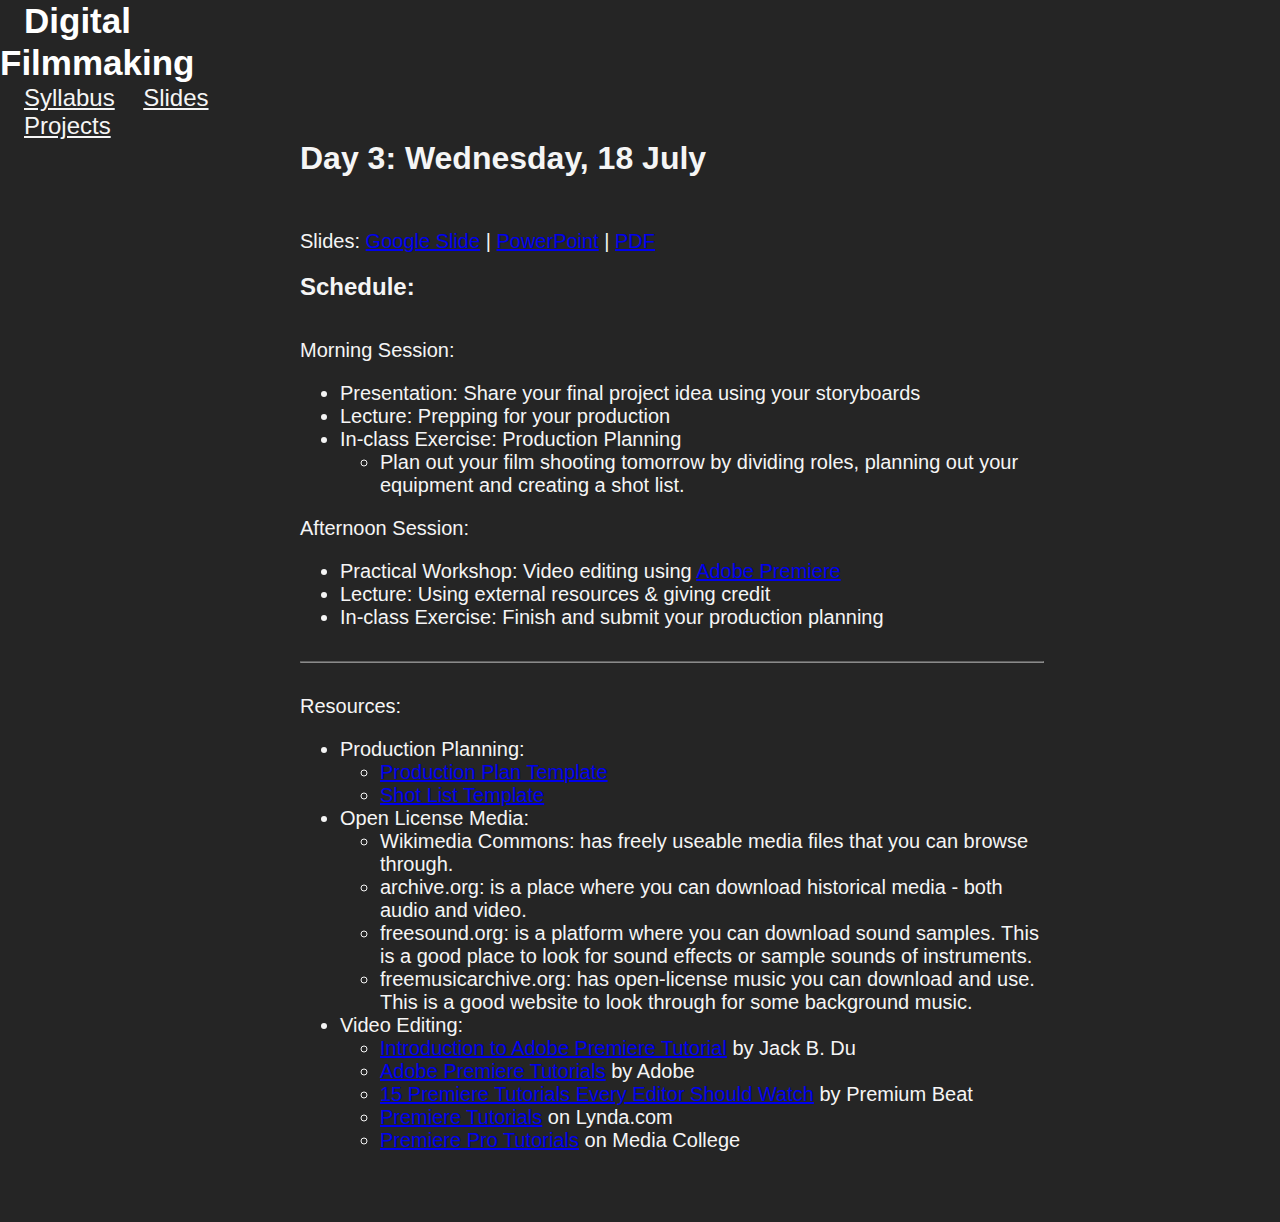
<file: index.html>
<!DOCTYPE html>
<html lang="en">
<head>
    <meta charset="UTF-8">
    <title>Digital Filmmaking</title>
    <link rel="stylesheet" href="https://fonts.googleapis.com/icon?family=Material+Icons">
    <link rel="stylesheet" href="https://code.getmdl.io/1.3.0/material.indigo-pink.min.css">
    <script defer src="https://code.getmdl.io/1.3.0/material.min.js"></script>
    <link href="style.css" rel="stylesheet">
</head>
<body>
<div class="mdl-layout mdl-js-layout mdl-layout--fixed-drawer
            mdl-layout--fixed-header">
    <header class="mdl-layout__header">
        <div class="mdl-layout__header-row">
            <div class="mdl-layout-spacer"></div>
        </div>
    </header>
    <div class="mdl-layout__drawer">
        <span class="mdl-layout-title"><a id="main-link" href="index.html">Digital<br>Filmmaking</a></span>
        <nav class="mdl-navigation">
            <a class="mdl-navigation__link" href="syllabus.html"><span class="nav-link">Syllabus</span></a>
            <a class="mdl-navigation__link" href="slides.html"><span class="nav-link">Slides</span></a>
            <a class="mdl-navigation__link" href="projects.html"><span class="nav-link">Projects</span></a>
        </nav>
    </div>
    <main class="mdl-layout__content">
        <div class="page-content">
            <div class="content">
                <h5 class="content-title"><b>Day 3</b>: Wednesday, 18 July</h5>
                <p>Slides: <a href="https://docs.google.com/presentation/d/16fUxLMWgrfoI7T6jXppIanVzFDRcdVsrZiJg-osqHgs/edit?usp=sharing">Google Slide</a> | <a href="slides/day3.pptx" download>PowerPoint</a> | <a href="slides/day3.pdf" download>PDF</a></p>
                <h6 class="content-subtitle">Schedule:</h6>
                <br>
                <p>Morning Session:</p>
                <ul>
                    <li>Presentation: Share your final project idea using your storyboards</li>
                    <li>Lecture: Prepping for your production</li>
                    <li>In-class Exercise: Production Planning</li>
                    <ul>
                        <li>Plan out your film shooting tomorrow by dividing roles, planning out your equipment and creating a shot list.</li>
                    </ul>
                </ul>
                <p>Afternoon Session:</p>
                <ul>
                    <li>Practical Workshop: Video editing using <a href="https://helpx.adobe.com/premiere-pro/tutorials.html">Adobe Premiere</a></li>
                    <li>Lecture: Using external resources & giving credit</li>
                    <li>In-class Exercise: Finish and submit your production planning</li>
                </ul>
                <hr>
                <p>Resources:</p>
                <ul>
                    <li>Production Planning:</li>
                    <ul>
                        <li><a href="data/production-plan.pdf" download>Production Plan Template</a></li>
                        <li><a href="data/shot-list.pdf" download>Shot List Template</a></li>
                    </ul>
                    <li>Open License Media:</li>
                    <ul>
                        <li><a>Wikimedia Commons</a>: has freely useable media files that you can browse through.</li>
                        <li><a>archive.org</a>: is a place where you can download historical media - both audio and video.</li>
                        <li><a>freesound.org</a>: is a platform where you can download sound samples. This is a good place to look for sound effects or sample sounds of instruments.
                        </li>
                        <li><a>freemusicarchive.org</a>: has open-license music you can download and use. This is a good website to look through for some background music.
                        </li>
                    </ul>
                    <li>Video Editing:</li>
                    <ul>
                        <li><a href="http://jackbdu.com/workshops/getting-started-with-premiere/">Introduction to Adobe Premiere Tutorial</a> by Jack B. Du</li>
                        <li><a href="https://helpx.adobe.com/premiere-pro/tutorials.html">Adobe Premiere Tutorials</a> by Adobe</li>
                        <li><a href="https://www.premiumbeat.com/blog/15-premiere-pro-tutorials-every-video-editor-watch/">15 Premiere Tutorials Every Editor Should Watch</a> by Premium Beat</li>
                        <li><a href="https://www.lynda.com/Premiere-Pro-training-tutorials/287-0.html">Premiere Tutorials</a> on Lynda.com</li>
                        <li><a href="http://www.mediacollege.com/adobe/premiere/pro/">Premiere Pro Tutorials</a> on Media College</li>
                    </ul>
                </ul>
                <br>
                <br>
                <br>
            </div>
        </div>
    </main>
</div>
</body>
</html>
</file>
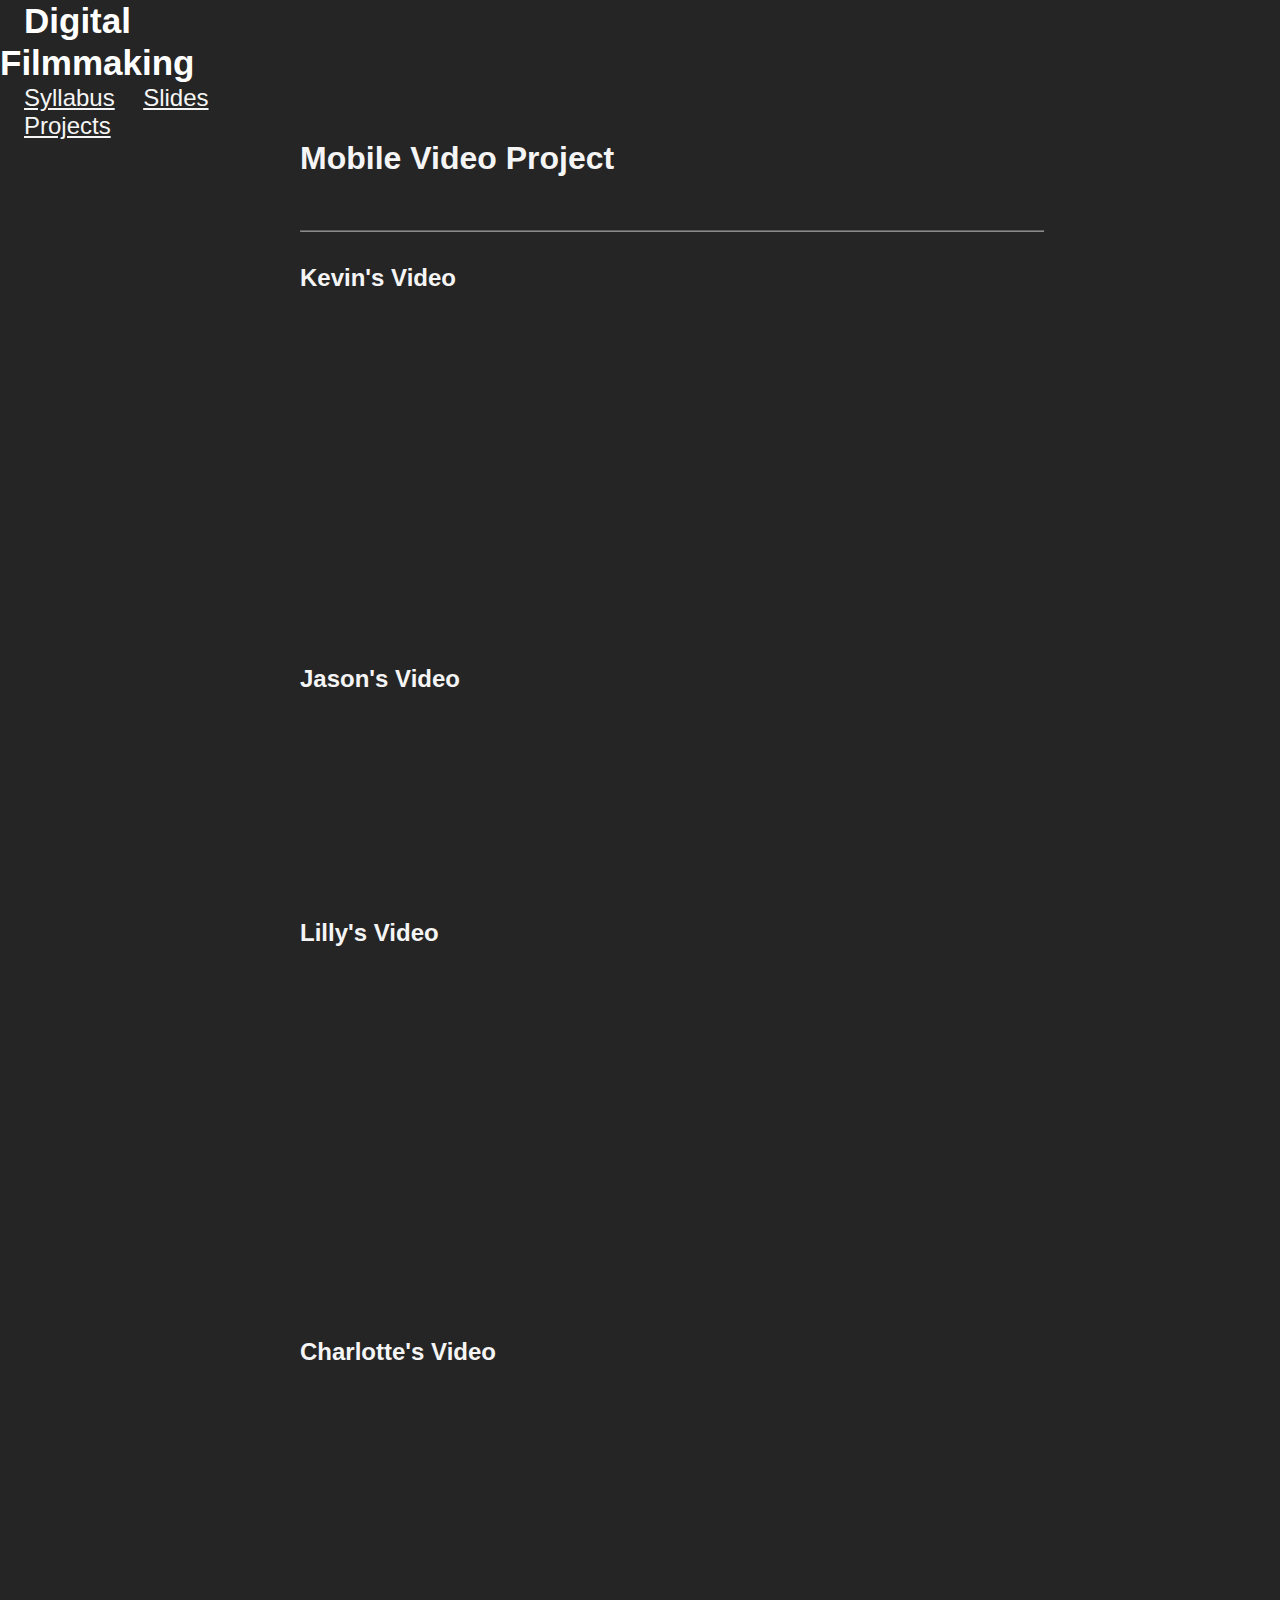
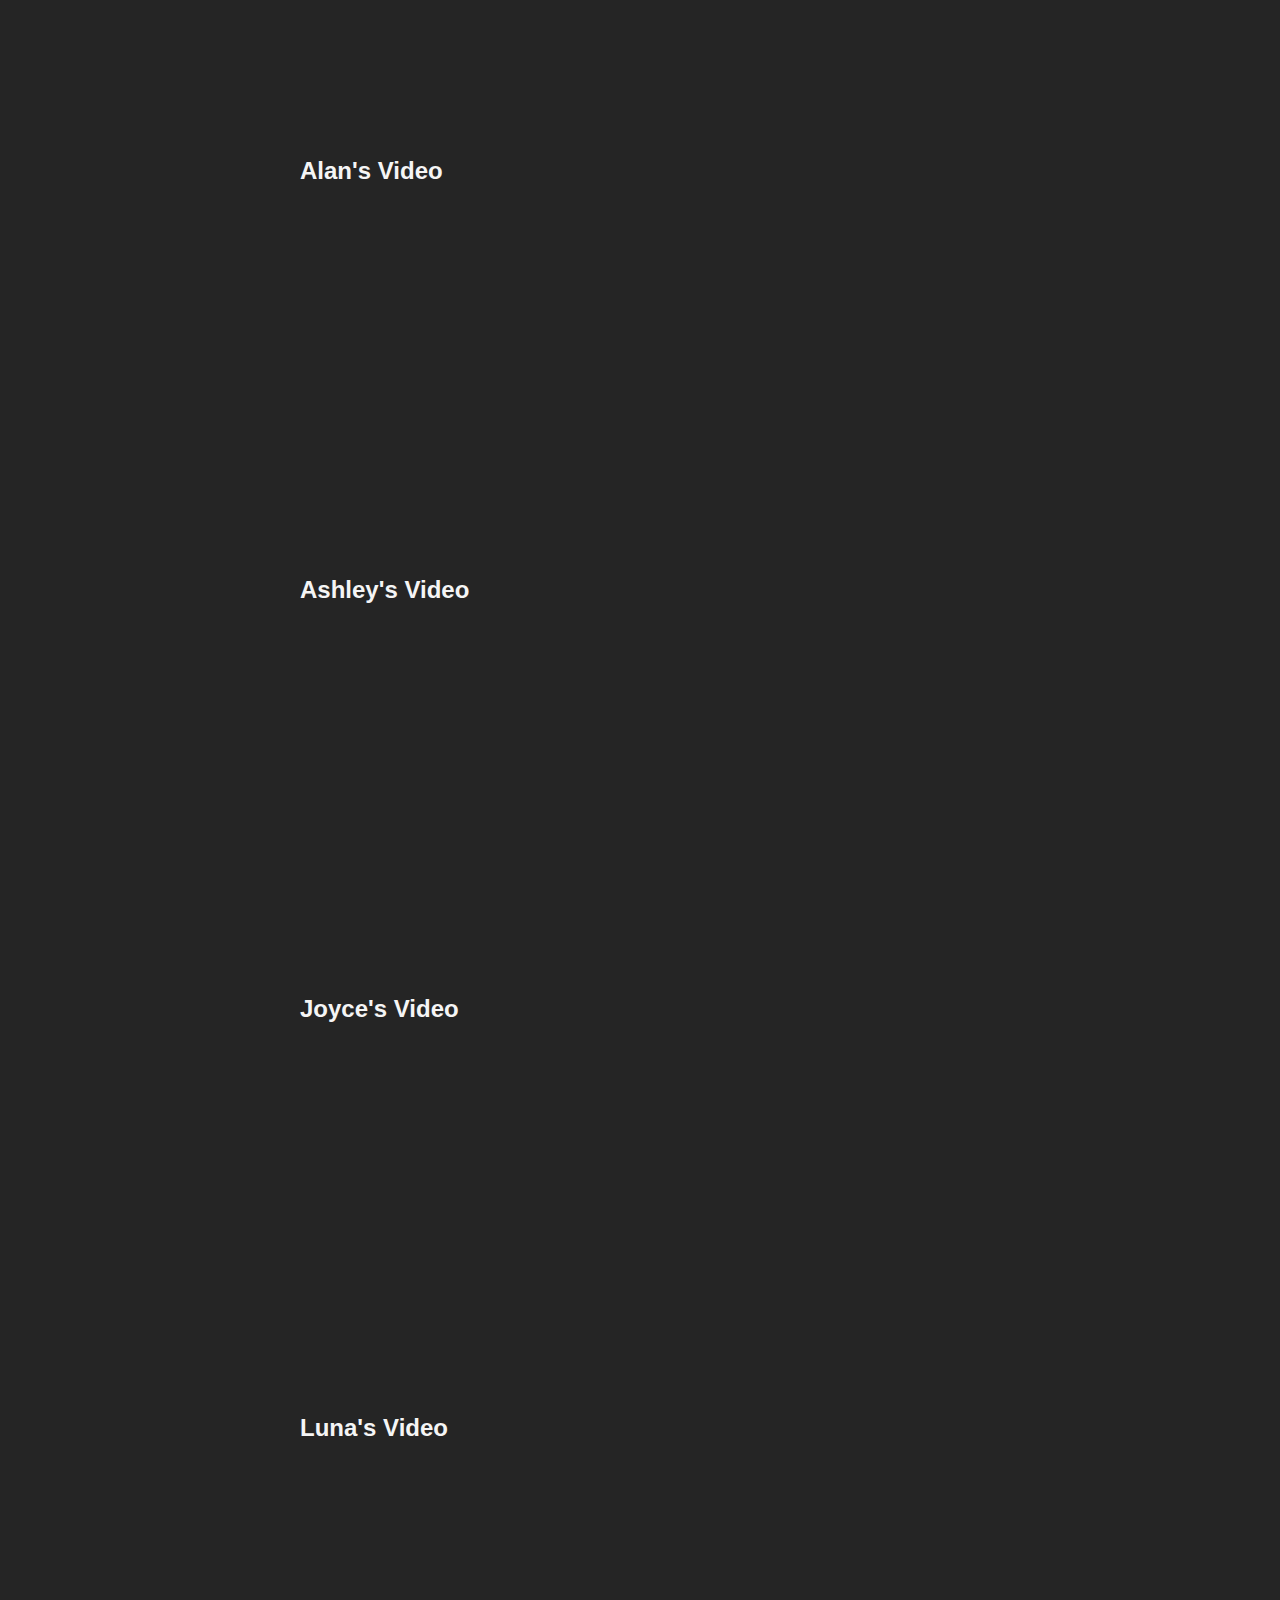
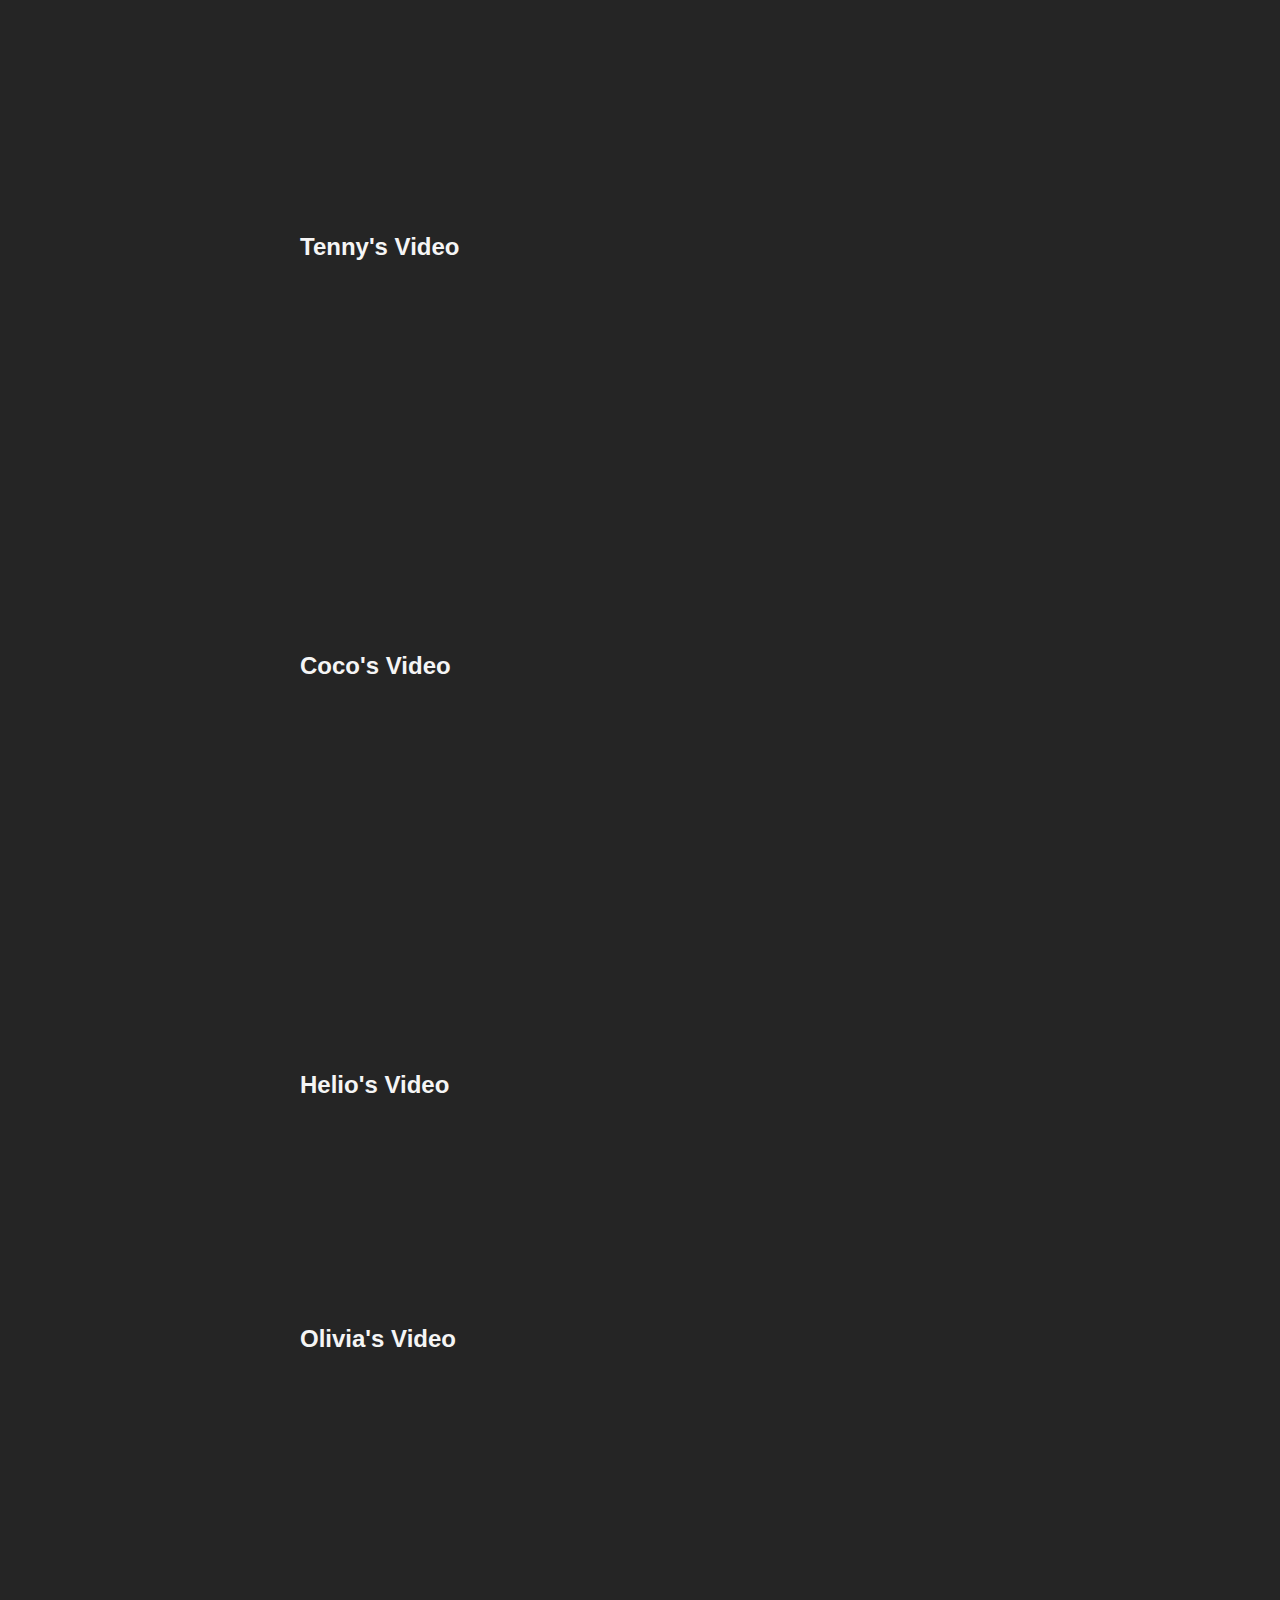
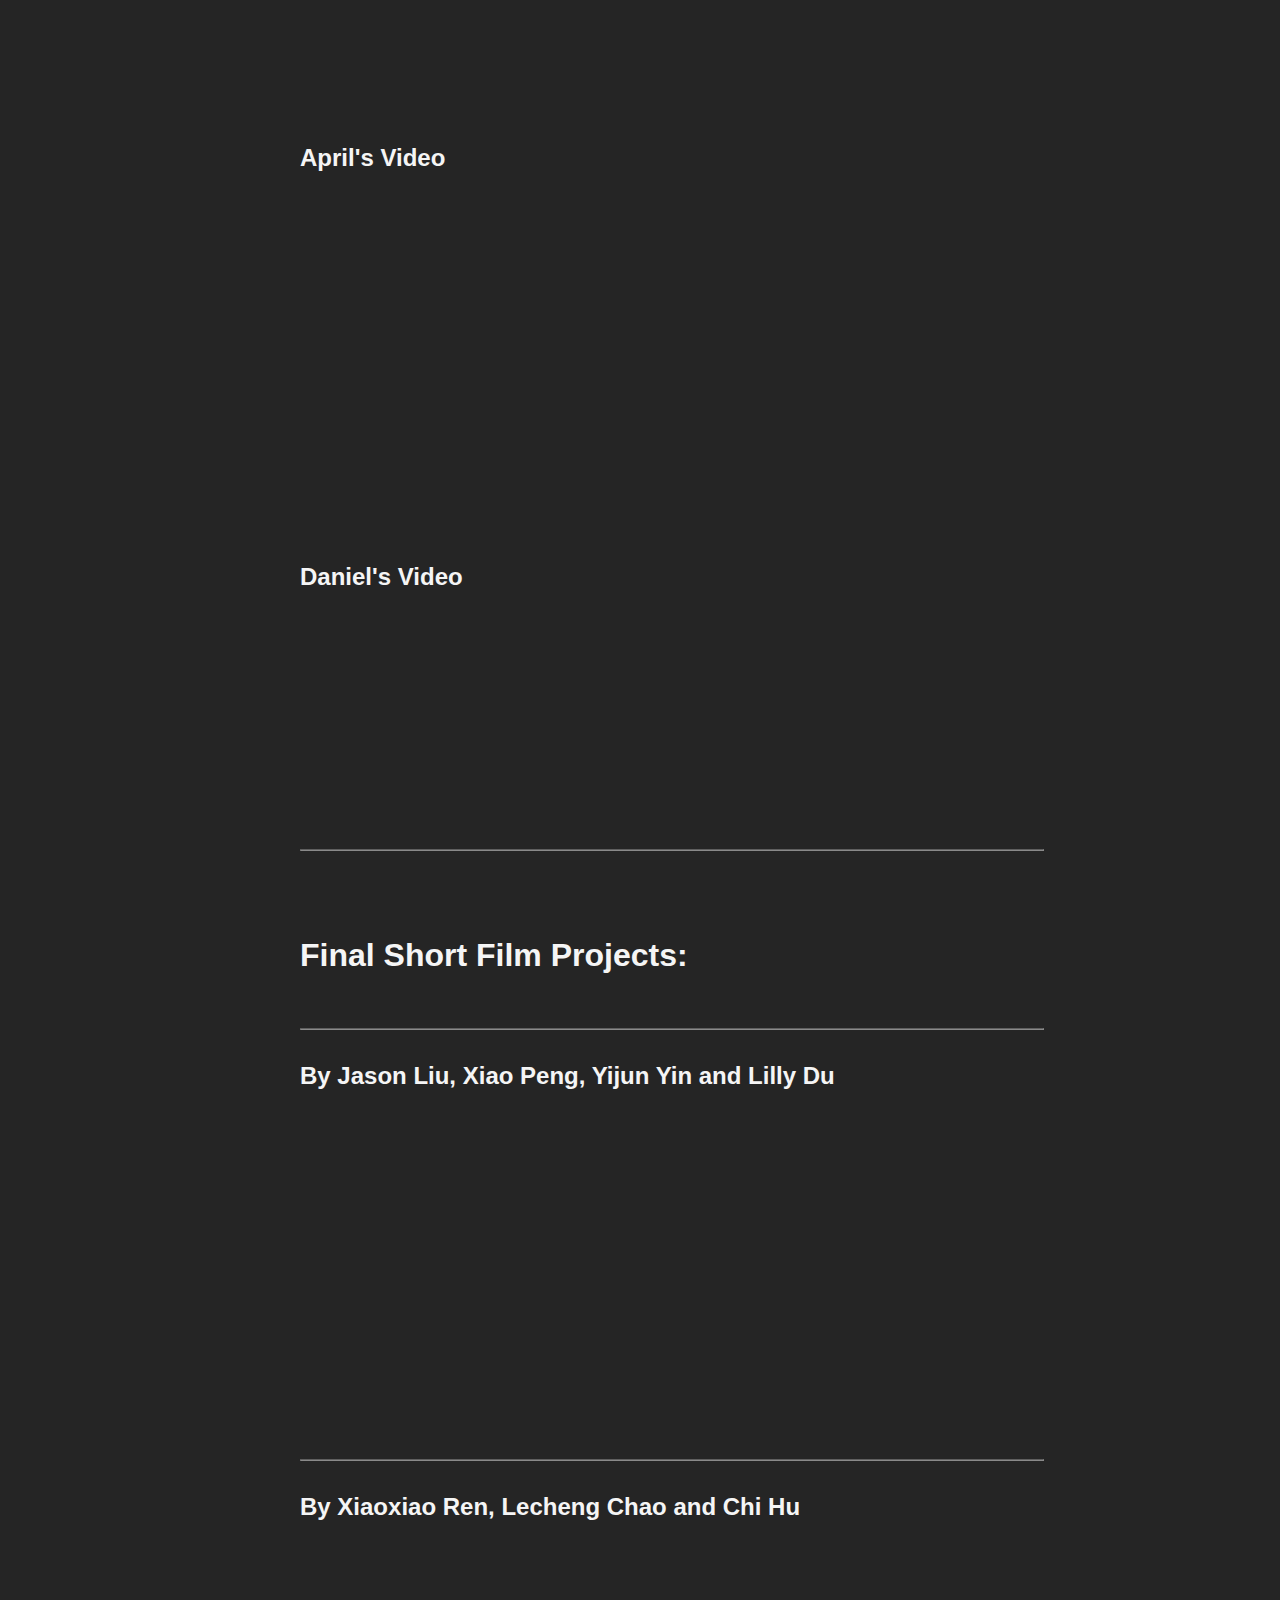
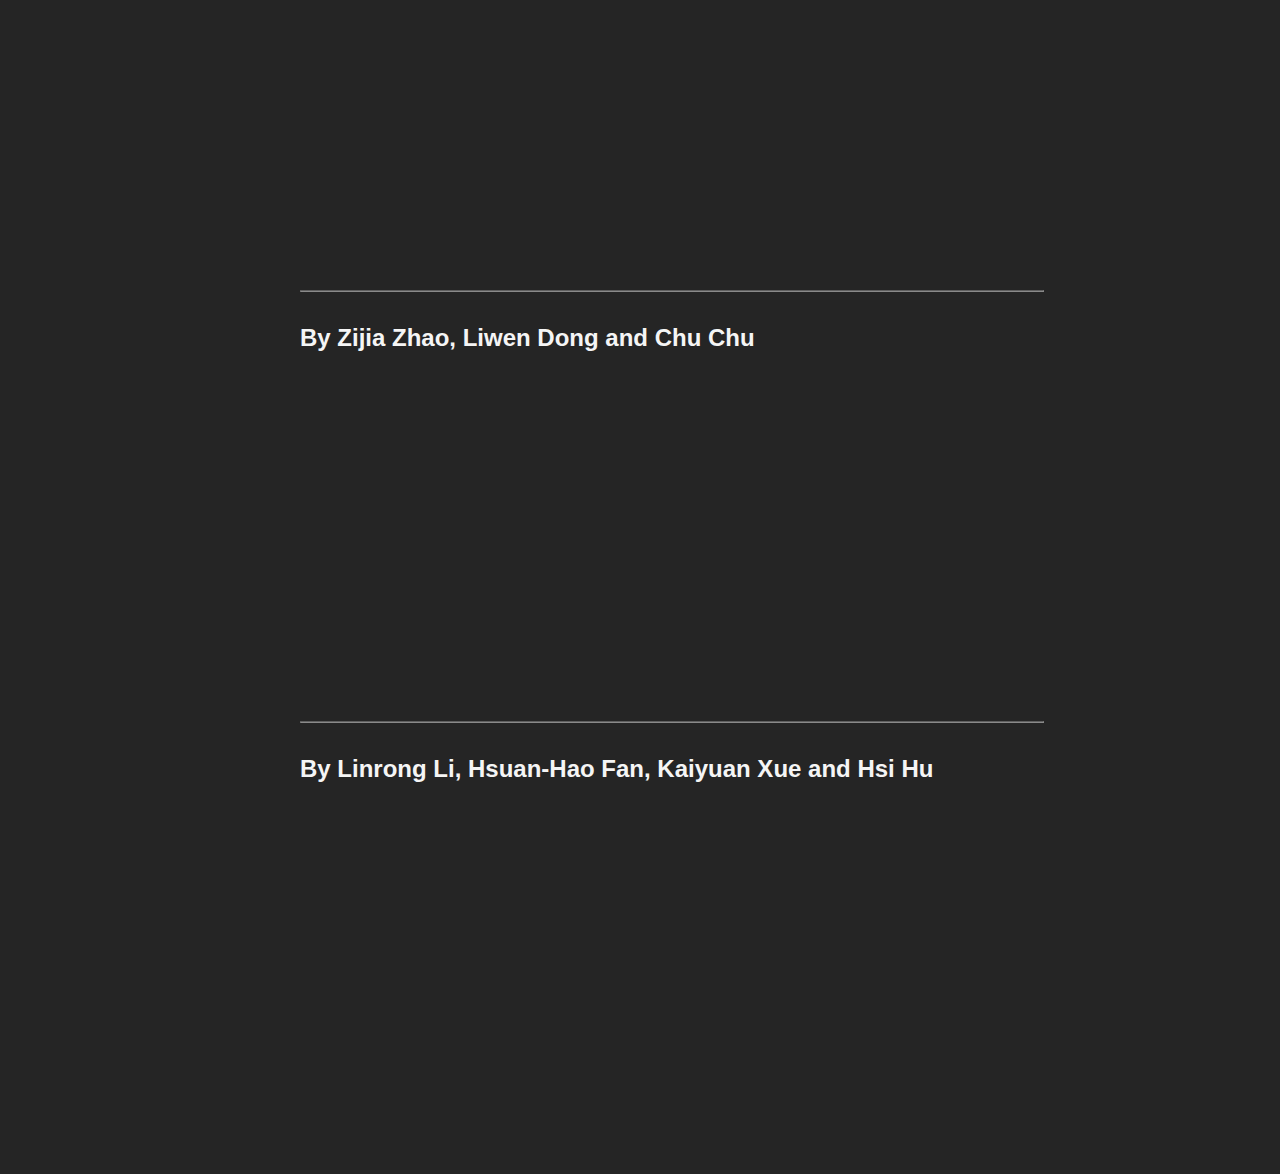
<file: projects.html>
<!DOCTYPE html>
<html lang="en">
<head>
    <meta charset="UTF-8">
    <title>Projects | Digital Filmmaking</title>
    <link rel="stylesheet" href="https://fonts.googleapis.com/icon?family=Material+Icons">
    <link rel="stylesheet" href="https://code.getmdl.io/1.3.0/material.indigo-pink.min.css">
    <script defer src="https://code.getmdl.io/1.3.0/material.min.js"></script>
    <link href="style.css" rel="stylesheet">
</head>
<body>
    <div class="mdl-layout mdl-js-layout mdl-layout--fixed-drawer
            mdl-layout--fixed-header">
        <header class="mdl-layout__header">
            <div class="mdl-layout__header-row">
                <div class="mdl-layout-spacer"></div>
            </div>
        </header>
        <div class="mdl-layout__drawer">
            <span class="mdl-layout-title"><a id="main-link" href="index.html">Digital<br>Filmmaking</a></span>
            <nav class="mdl-navigation">
                <a class="mdl-navigation__link" href="syllabus.html"><span class="nav-link">Syllabus</span></a>
                <a class="mdl-navigation__link" href="slides.html"><span class="nav-link">Slides</span></a>
                <a class="mdl-navigation__link" href="projects.html"><span class="nav-link">Projects</span></a>
            </nav>
        </div>
        <main class="mdl-layout__content">
            <div class="page-content">
                <div class="content">
                    <h5 class="content-title">Mobile Video Project</h5>
                    <hr>
                    <h6 class="content-subtitle">Kevin's Video</h6>
                    <div class="video-wrap">
                        <iframe width="560" height="315" src="https://www.youtube.com/embed/XACTqRLwUJY" frameborder="0" allow="autoplay; encrypted-media" allowfullscreen></iframe>
                    </div>
                    <br>
                    <br>
                    <br>
                    <h6 class="content-subtitle">Jason's Video</h6>
                    <br>
                    <div class="video-wrap">
                        <iframe src="http://open.iqiyi.com/developer/player_js/coopPlayerIndex.html?vid=2638babc76d4994c37164bbcb4d35fc4&tvId=20087699309&accessToken=2.f22860a2479ad60d8da7697274de9346&appKey=3955c3425820435e86d0f4cdfe56f5e7&appId=1368&height=100%&width=100%" frameborder="0" allowfullscreen="true" width="100%" height="100%"></iframe>
                    </div>
                    <br>
                    <br>
                    <br>
                    <h6 class="content-subtitle">Lilly's Video</h6>
                    <br>
                    <div class="video-wrap">
                        <iframe width="560" height="315" src="https://www.youtube.com/embed/4pLCMmbTVz8" frameborder="0" allow="autoplay; encrypted-media" allowfullscreen></iframe>
                    </div>
                    <br>
                    <br>
                    <br>
                    <h6 class="content-subtitle">Charlotte's Video</h6>
                    <br>
                    <div class="video-wrap">
                        <iframe width="560" height="315" src="https://www.youtube.com/embed/k6z4q4vp8UI" frameborder="0" allow="autoplay; encrypted-media" allowfullscreen></iframe>
                    </div>
                    <br>
                    <br>
                    <br>
                    <h6 class="content-subtitle">Alan's Video</h6>
                    <br>
                    <div class="video-wrap">
                        <iframe width="560" height="315" src="https://www.youtube.com/embed/G0GyFIeDsKs" frameborder="0" allow="autoplay; encrypted-media" allowfullscreen></iframe>
                    </div>
                    <br>
                    <br>
                    <br>
                    <h6 class="content-subtitle">Ashley's Video</h6>
                    <br>
                    <div class="video-wrap">
                        <iframe width="560" height="315" src="https://www.youtube.com/embed/WHmyyDTw1po" frameborder="0" allow="autoplay; encrypted-media" allowfullscreen></iframe>
                    </div>
                    <br>
                    <br>
                    <br>
                    <h6 class="content-subtitle">Joyce's Video</h6>
                    <br>
                    <div class="video-wrap">
                        <iframe width="560" height="315" src="https://www.youtube.com/embed/bggQ1Ynk5xU" frameborder="0" allow="autoplay; encrypted-media" allowfullscreen></iframe>
                    </div>
                    <br>
                    <br>
                    <br>
                    <h6 class="content-subtitle">Luna's Video</h6>
                    <br>
                    <div class="video-wrap">
                        <iframe width="560" height="315" src="https://www.youtube.com/embed/JbaVkxNT-4k" frameborder="0" allow="autoplay; encrypted-media" allowfullscreen></iframe>
                    </div>
                    <br>
                    <br>
                    <br>
                    <h6 class="content-subtitle">Tenny's Video</h6>
                    <br>
                    <div class="video-wrap">
                        <iframe width="560" height="315" src="https://www.youtube.com/embed/s82qt17B5CM" frameborder="0" allow="autoplay; encrypted-media" allowfullscreen></iframe>
                    </div>
                    <br>
                    <br>
                    <br>
                    <h6 class="content-subtitle">Coco's Video</h6>
                    <br>
                    <div class="video-wrap">
                        <iframe width="560" height="315" src="https://www.youtube.com/embed/zmWjWnZjwkU" frameborder="0" allow="autoplay; encrypted-media" allowfullscreen></iframe>
                    </div>
                    <br>
                    <br>
                    <br>
                    <h6 class="content-subtitle">Helio's Video</h6>
                    <br>
                    <div class="video-wrap">
                        <iframe src="//player.bilibili.com/player.html?aid=27024491&cid=46533698&page=1" scrolling="no" border="0" frameborder="no" framespacing="0" allowfullscreen="true"> </iframe>
                    </div>
                    <br>
                    <br>
                    <br>
                    <h6 class="content-subtitle">Olivia's Video</h6>
                    <br>
                    <div class="video-wrap">
                        <iframe width="560" height="315" src="https://www.youtube.com/embed/Pfa9w2icGx4" frameborder="0" allow="autoplay; encrypted-media" allowfullscreen></iframe>
                    </div>
                    <br>
                    <br>
                    <br>
                    <h6 class="content-subtitle">April's Video</h6>
                    <br>
                    <div class="video-wrap">
                        <iframe width="560" height="315" src="https://www.youtube.com/embed/r9SmUG9t8MY" frameborder="0" allow="autoplay; encrypted-media" allowfullscreen></iframe>
                    </div>
                    <br>
                    <br>
                    <br>
                    <h6 class="content-subtitle">Daniel's Video</h6>
                    <br>
                    <div class="video-wrap">
                        <iframe src="//player.bilibili.com/player.html?aid=27042291&cid=46584645&page=1" scrolling="no" border="0" frameborder="no" framespacing="0" allowfullscreen="true"> </iframe>
                    </div>
                    <br>
                    <br>
                    <br>
                    <hr>
                    <br>
                    <br>
                    <br>
                    <h5 class="content-title">Final Short Film Projects:</h5>
                    <hr>
                    <h6 class="content-subtitle">By Jason Liu, Xiao Peng, Yijun Yin and Lilly Du</h6>
                    <br>
                    <div class="video-wrap">
                        <iframe width="560" height="315" src="https://www.youtube.com/embed/ALek44J2FY4" frameborder="0" allow="autoplay; encrypted-media" allowfullscreen></iframe>
                    </div>
                    <hr>
                    <h6 class="content-subtitle">By Xiaoxiao Ren, Lecheng Chao and Chi Hu</h6>
                    <br>
                    <div class="video-wrap">
                        <iframe width="560" height="315" src="https://www.youtube.com/embed/-HNHTq7UKhc" frameborder="0" allow="autoplay; encrypted-media" allowfullscreen></iframe>
                    </div>
                    <hr>
                    <h6 class="content-subtitle">By Zijia Zhao, Liwen Dong and Chu Chu</h6>
                    <br>
                    <div class="video-wrap">
                        <iframe width="560" height="315" src="https://www.youtube.com/embed/s7mhF2C194Q" frameborder="0" allow="autoplay; encrypted-media" allowfullscreen></iframe>
                    </div>
                    <hr>
                    <h6 class="content-subtitle">By Linrong Li, Hsuan-Hao Fan, Kaiyuan Xue and Hsi Hu</h6>
                    <br>
                    <div class="video-wrap">
                        <iframe width="560" height="315" src="https://www.youtube.com/embed/rLuGn-3RrOI" frameborder="0" allow="autoplay; encrypted-media" allowfullscreen></iframe>
                    </div>
                    <br>
                    <br>
                    <br>
                </div>
            </div>
        </main>
    </div>
</body>
</html>
</file>
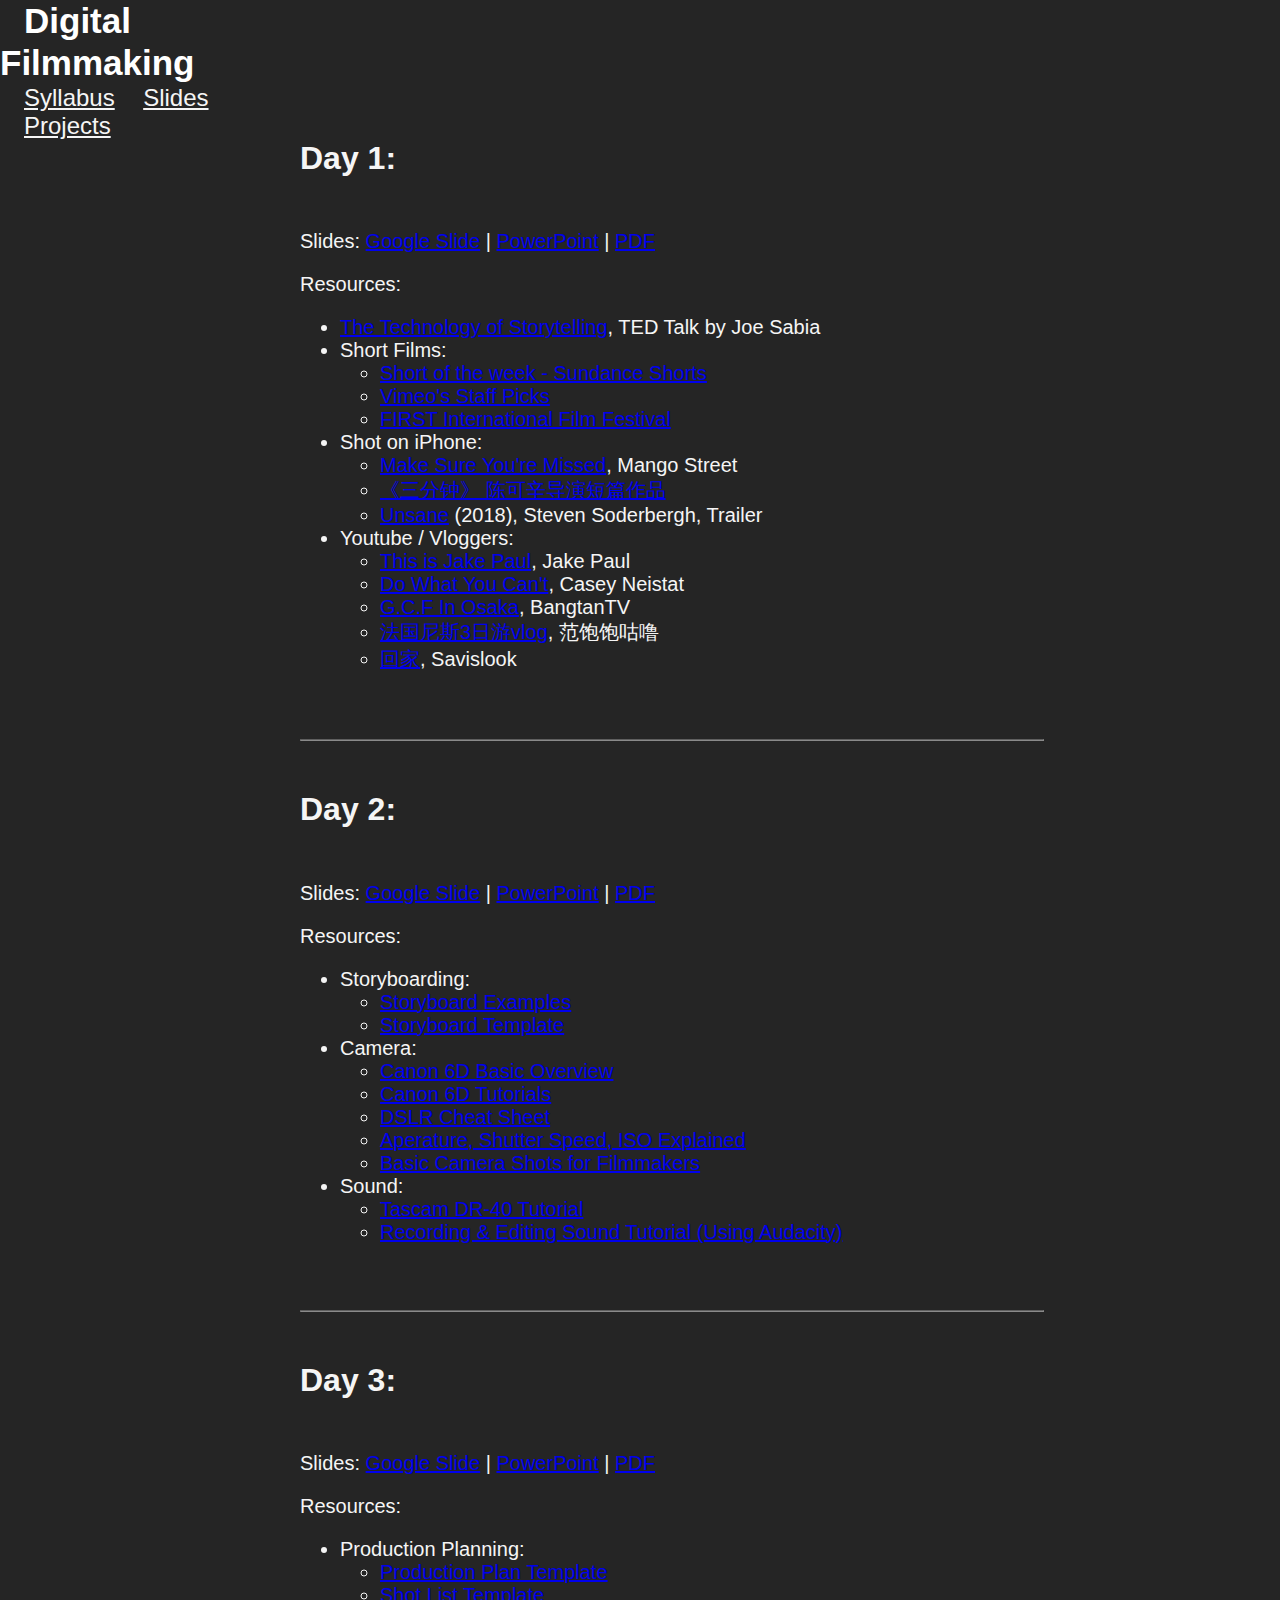
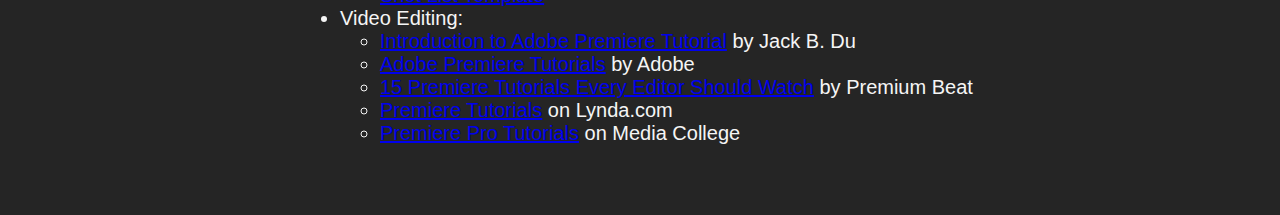
<file: slides.html>
<!DOCTYPE html>
<html lang="en">
<head>
    <meta charset="UTF-8">
    <title>Slides | Digital Filmmaking</title>
    <link rel="stylesheet" href="https://fonts.googleapis.com/icon?family=Material+Icons">
    <link rel="stylesheet" href="https://code.getmdl.io/1.3.0/material.indigo-pink.min.css">
    <script defer src="https://code.getmdl.io/1.3.0/material.min.js"></script>
    <link href="style.css" rel="stylesheet">
</head>
<body>
<div class="mdl-layout mdl-js-layout mdl-layout--fixed-drawer
            mdl-layout--fixed-header">
    <header class="mdl-layout__header">
        <div class="mdl-layout__header-row">
            <div class="mdl-layout-spacer"></div>
        </div>
    </header>
    <div class="mdl-layout__drawer">
        <span class="mdl-layout-title"><a id="main-link" href="index.html">Digital<br>Filmmaking</a></span>
        <nav class="mdl-navigation">
            <a class="mdl-navigation__link" href="syllabus.html"><span class="nav-link">Syllabus</span></a>
            <a class="mdl-navigation__link" href="slides.html"><span class="nav-link">Slides</span></a>
            <a class="mdl-navigation__link" href="projects.html"><span class="nav-link">Projects</span></a>
        </nav>
    </div>
    <main class="mdl-layout__content">
        <div class="page-content">
            <div class="content">
                <h5 class="content-title">Day 1:</h5>
                <p>Slides: <a href="https://docs.google.com/presentation/d/19eOg9dGS5clNZnXF6f2GSqu5RjtwQsY1krH2468L_5k/edit?usp=sharing">Google Slide</a> | <a href="slides/day1.pptx" download>PowerPoint</a> | <a href="slides/day1.pdf" download>PDF</a></p>
                <p>Resources:</p>
                <ul>
                    <li><a target="_blank" href="https://www.ted.com/talks/joe_sabia_the_technology_of_storytelling">The Technology of Storytelling</a>, TED Talk by Joe Sabia</li>
                    <li>Short Films:</li>
                    <ul>
                        <li><a href="https://www.shortoftheweek.com/channels/sundance-films/">Short of the week - Sundance Shorts</a></li>
                        <li><a href="https://vimeo.com/channels/staffpicks">Vimeo's Staff Picks</a></li>
                        <li><a href="http://www.firstfilm.org.cn/render/simplePage?pageId=170">FIRST International Film Festival</a></li>
                    </ul>
                    <li>Shot on iPhone:</li>
                    <ul>
                        <li><a href="https://www.youtube.com/watch?v=rk6ZGDgo5vA">Make Sure You're Missed</a>, Mango Street</li>
                        <li><a href="https://v.qq.com/x/cover/vnib3fekaa20sqk.html">《三分钟》 陈可辛导演短篇作品</a></li>
                        <li><a href="https://www.youtube.com/watch?time_continue=131&v=u7KZrt_cHH0">Unsane</a> (2018), Steven Soderbergh, Trailer</li>
                    </ul>
                    <li>Youtube / Vloggers:</li>
                    <ul>
                        <li><a href="https://www.youtube.com/watch?time_continue=170&v=0gn4RAuahHw">This is Jake Paul</a>, Jake Paul</li>
                        <li><a href="https://www.youtube.com/watch?v=jG7dSXcfVqE">Do What You Can't</a>, Casey Neistat</li>
                        <li><a href="https://www.youtube.com/watch?v=PMEkmiQP5bg">G.C.F In Osaka</a>, BangtanTV</li>
                        <li><a href="https://www.bilibili.com/video/av24616119">法国尼斯3日游vlog</a>, 范饱饱咕噜</li>
                        <li><a href="https://www.bilibili.com/video/av12939230?from=search&seid=10286975741427936383">回家</a>, Savislook</li>
                    </ul>
                </ul>
                <br>
                <hr>
                <br>
                <h5 class="content-title">Day 2:</h5>
                <p>Slides: <a href="https://docs.google.com/presentation/d/1owSgHgzxAL27ItU1HRs3Xdj8yp8bcwav1JKSPSROSsM/edit?usp=sharing">Google Slide</a> | <a href="slides/day2.pptx" download>PowerPoint</a> | <a href="slides/day2.pdf" download>PDF</a></p>
                <p>Resources:</p>
                <ul>
                    <li>Storyboarding:</li>
                    <ul>
                        <li><a href="http://screencrush.com/movie-storyboards/">Storyboard Examples</a></li>
                        <li><a href="data/storyboard-template.png" download>Storyboard Template</a></li>
                    </ul>
                    <li>Camera:</li>
                    <ul>
                        <li><a href="https://www.youtube.com/watch?time_continue=1&v=6VMrdk8oFm0">Canon 6D Basic Overview</a></li>
                        <li><a href="http://www.learn.usa.canon.com/galleries/galleries/tutorials/eos_6d_tutorials.shtml">Canon 6D Tutorials</a></li>
                        <li><a href="data/dslr-cheat-sheet.jpg">DSLR Cheat Sheet</a></li>
                        <li><a href="https://www.youtube.com/watch?v=s11kqGPxPjA">Aperature, Shutter Speed, ISO Explained</a></li>
                        <li><a href="https://www.youtube.com/watch?v=ICcE72RwEyc">Basic Camera Shots for Filmmakers</a></li>
                    </ul>
                    <li>Sound:</li>
                    <ul>
                        <li><a href="https://www.youtube.com/watch?v=ndR5eC0DQCU">Tascam DR-40 Tutorial</a></li>
                        <li><a href="https://js6450.github.io/soundrecording.html">Recording & Editing Sound Tutorial (Using Audacity)</a></li>
                    </ul>
                </ul>
                <br>
                <hr>
                <br>
                <h5 class="content-title">Day 3:</h5>
                <p>Slides: <a href="https://docs.google.com/presentation/d/16fUxLMWgrfoI7T6jXppIanVzFDRcdVsrZiJg-osqHgs/edit?usp=sharing">Google Slide</a> | <a href="slides/day3.pptx" download>PowerPoint</a> | <a href="slides/day3.pdf" download>PDF</a></p>
                <p>Resources:</p>
                <ul>
                    <li>Production Planning:</li>
                    <ul>
                        <li><a href="data/production-plan.pdf" download>Production Plan Template</a></li>
                        <li><a href="data/shot-list.pdf" download>Shot List Template</a></li>
                    </ul>
                    <li>Video Editing:</li>
                    <ul>
                        <li><a href="http://jackbdu.com/workshops/getting-started-with-premiere/">Introduction to Adobe Premiere Tutorial</a> by Jack B. Du</li>
                        <li><a href="https://helpx.adobe.com/premiere-pro/tutorials.html">Adobe Premiere Tutorials</a> by Adobe</li>
                        <li><a href="https://www.premiumbeat.com/blog/15-premiere-pro-tutorials-every-video-editor-watch/">15 Premiere Tutorials Every Editor Should Watch</a> by Premium Beat</li>
                        <li><a href="https://www.lynda.com/Premiere-Pro-training-tutorials/287-0.html">Premiere Tutorials</a> on Lynda.com</li>
                        <li><a href="http://www.mediacollege.com/adobe/premiere/pro/">Premiere Pro Tutorials</a> on Media College</li>
                    </ul>
                </ul>
                <br>
                <br>
                <br>
            </div>
        </div>
    </main>
</div>
</body>
</html>
</file>
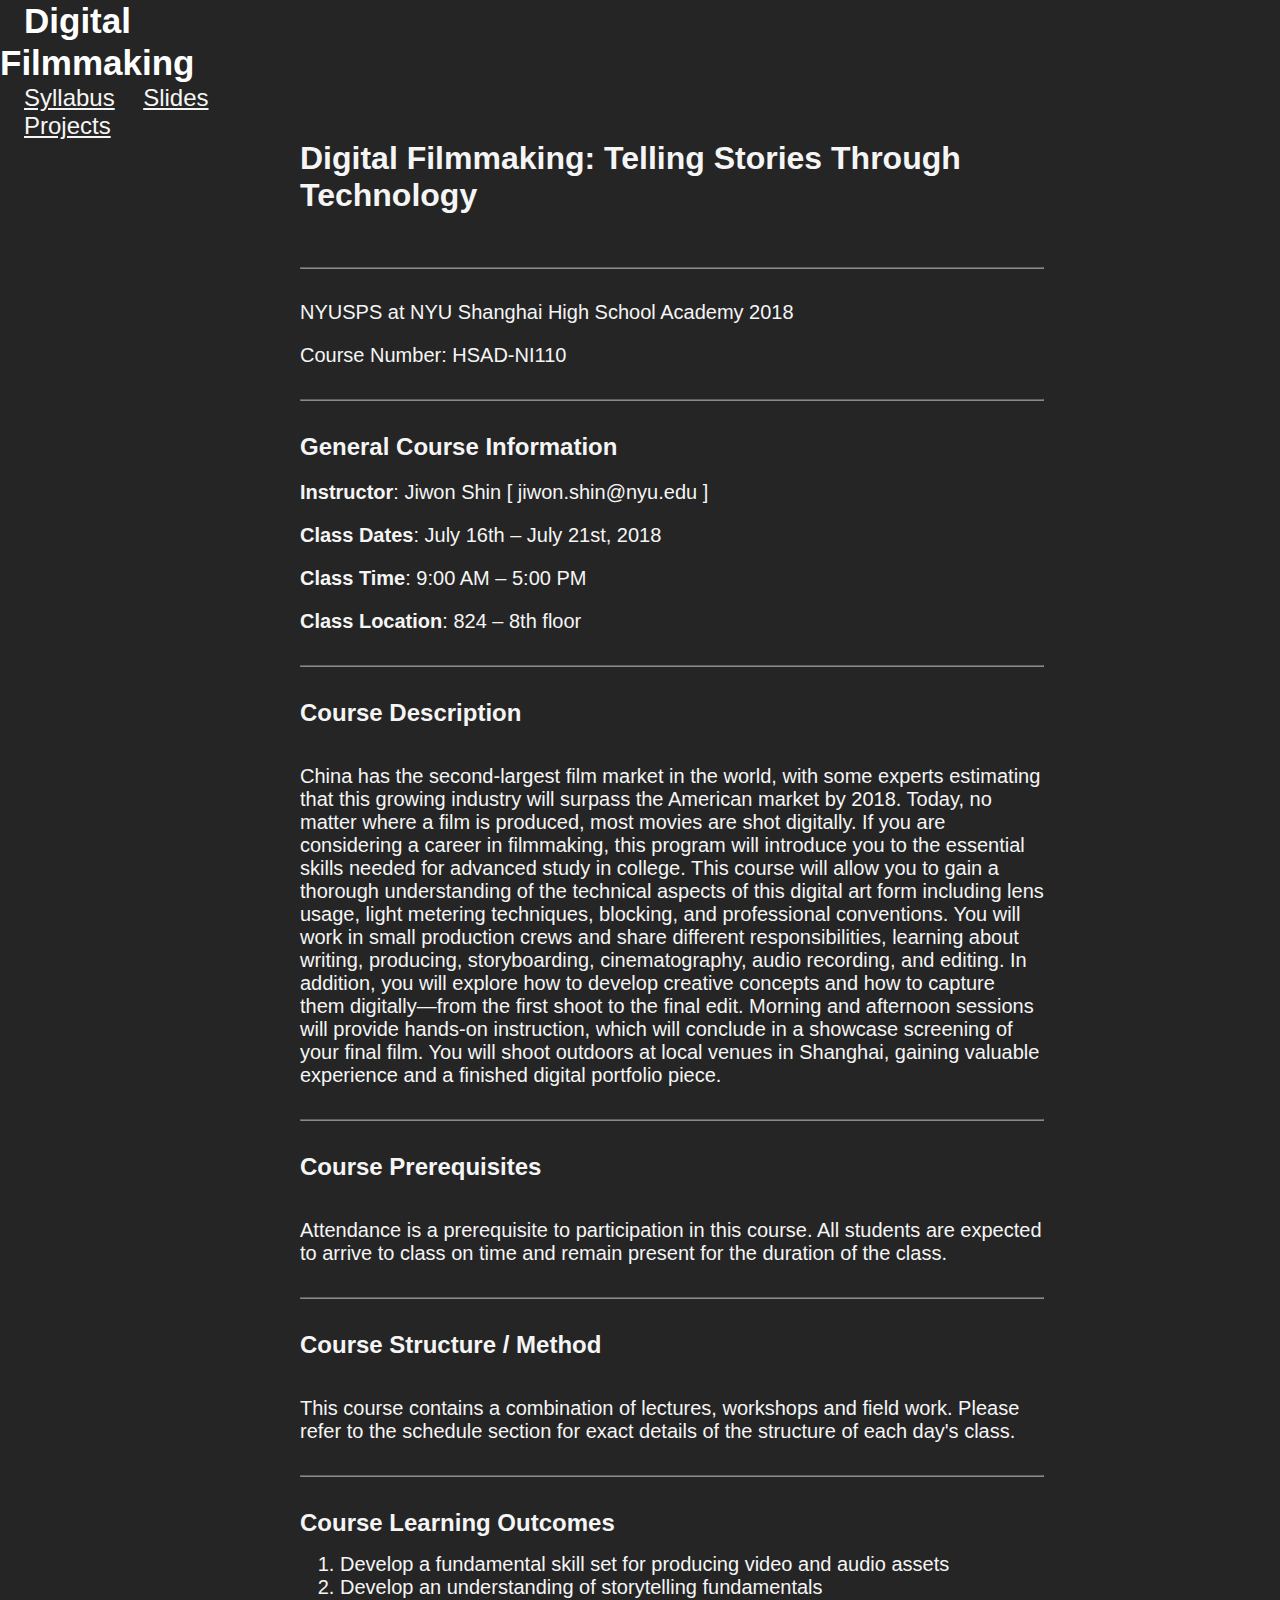
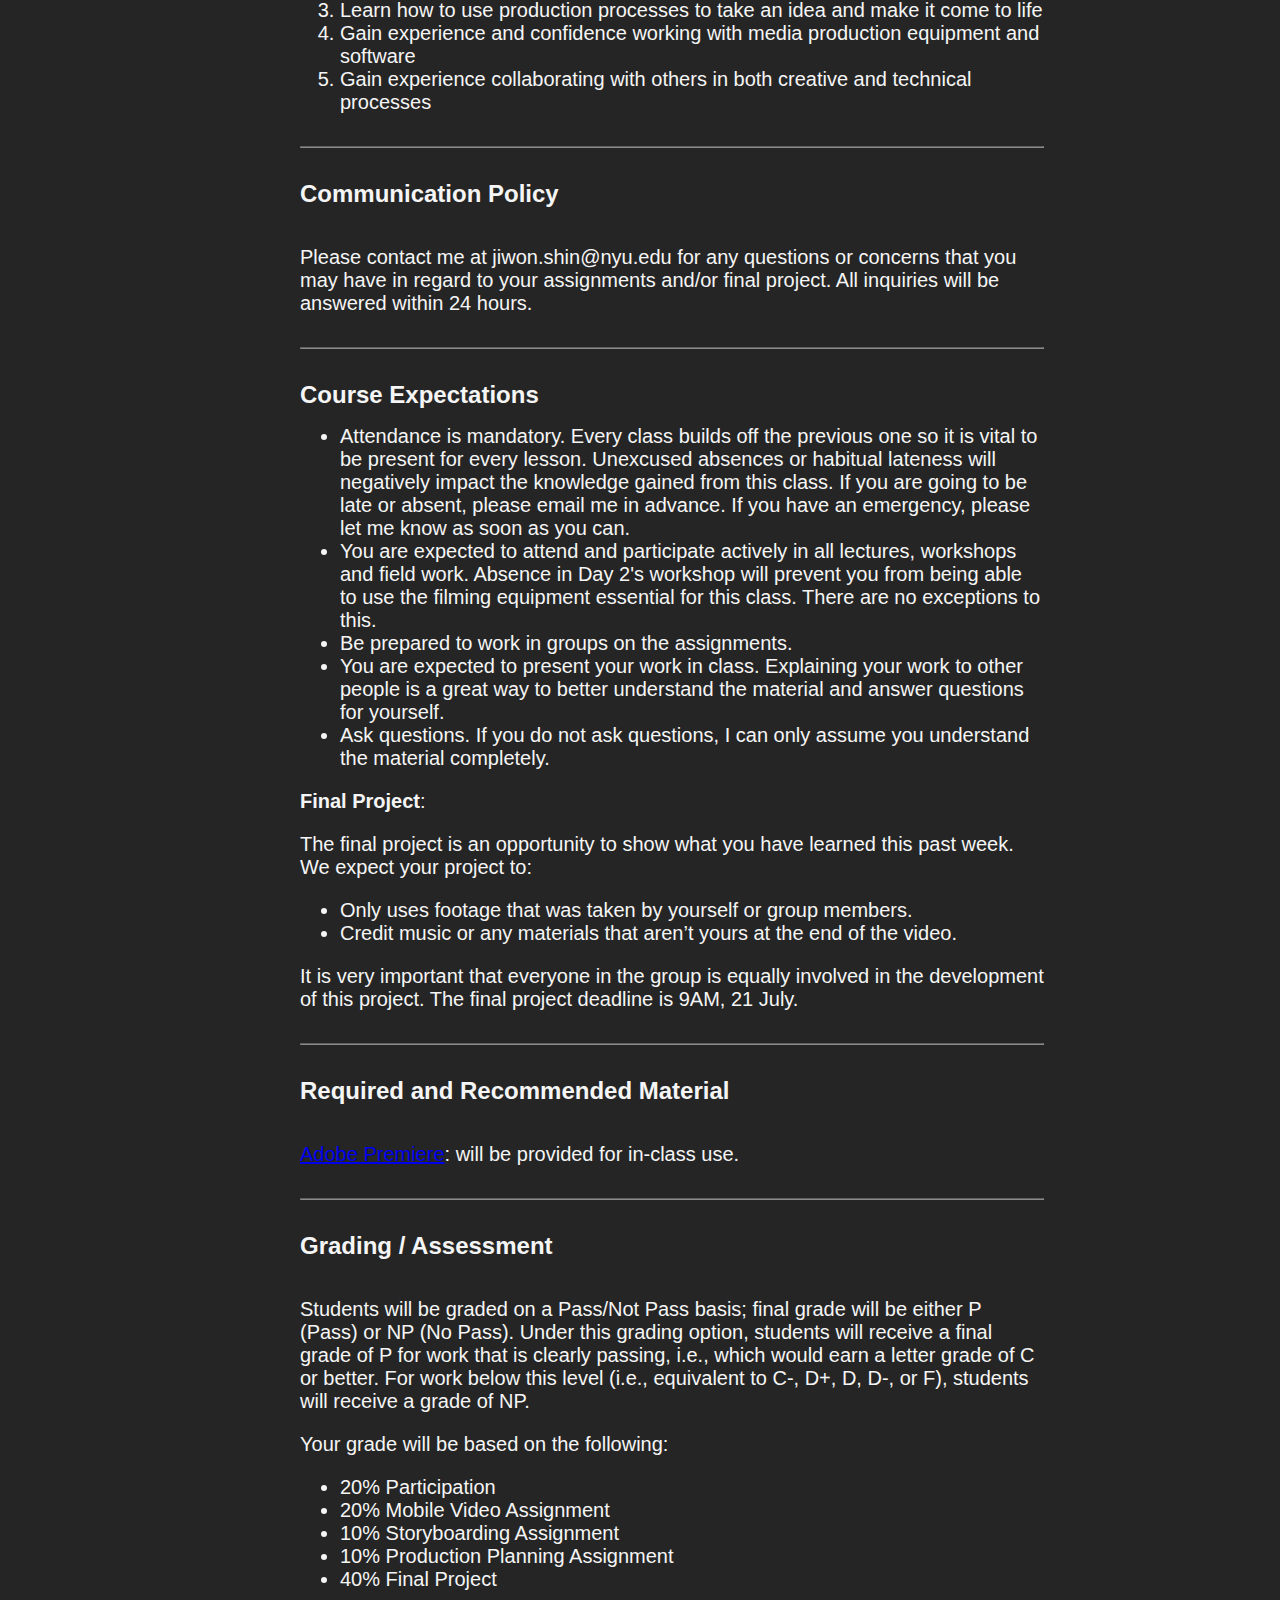
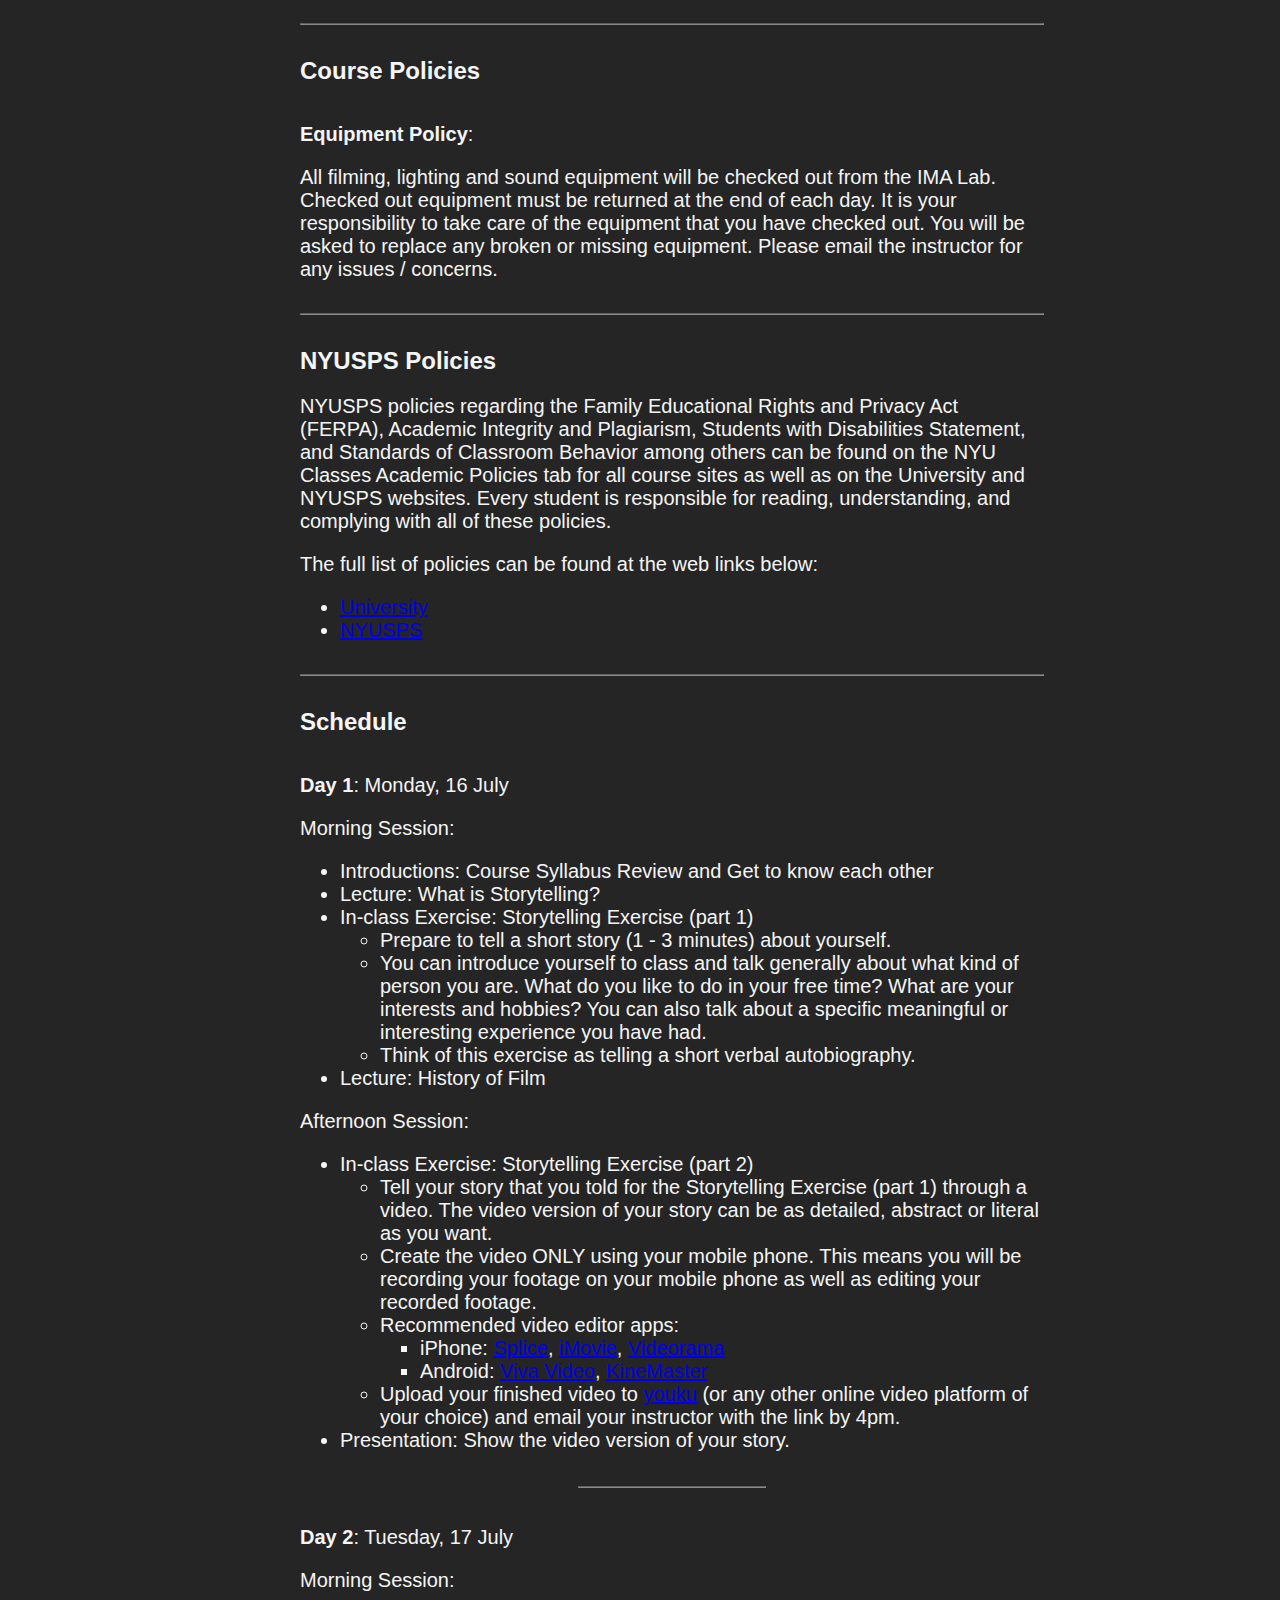
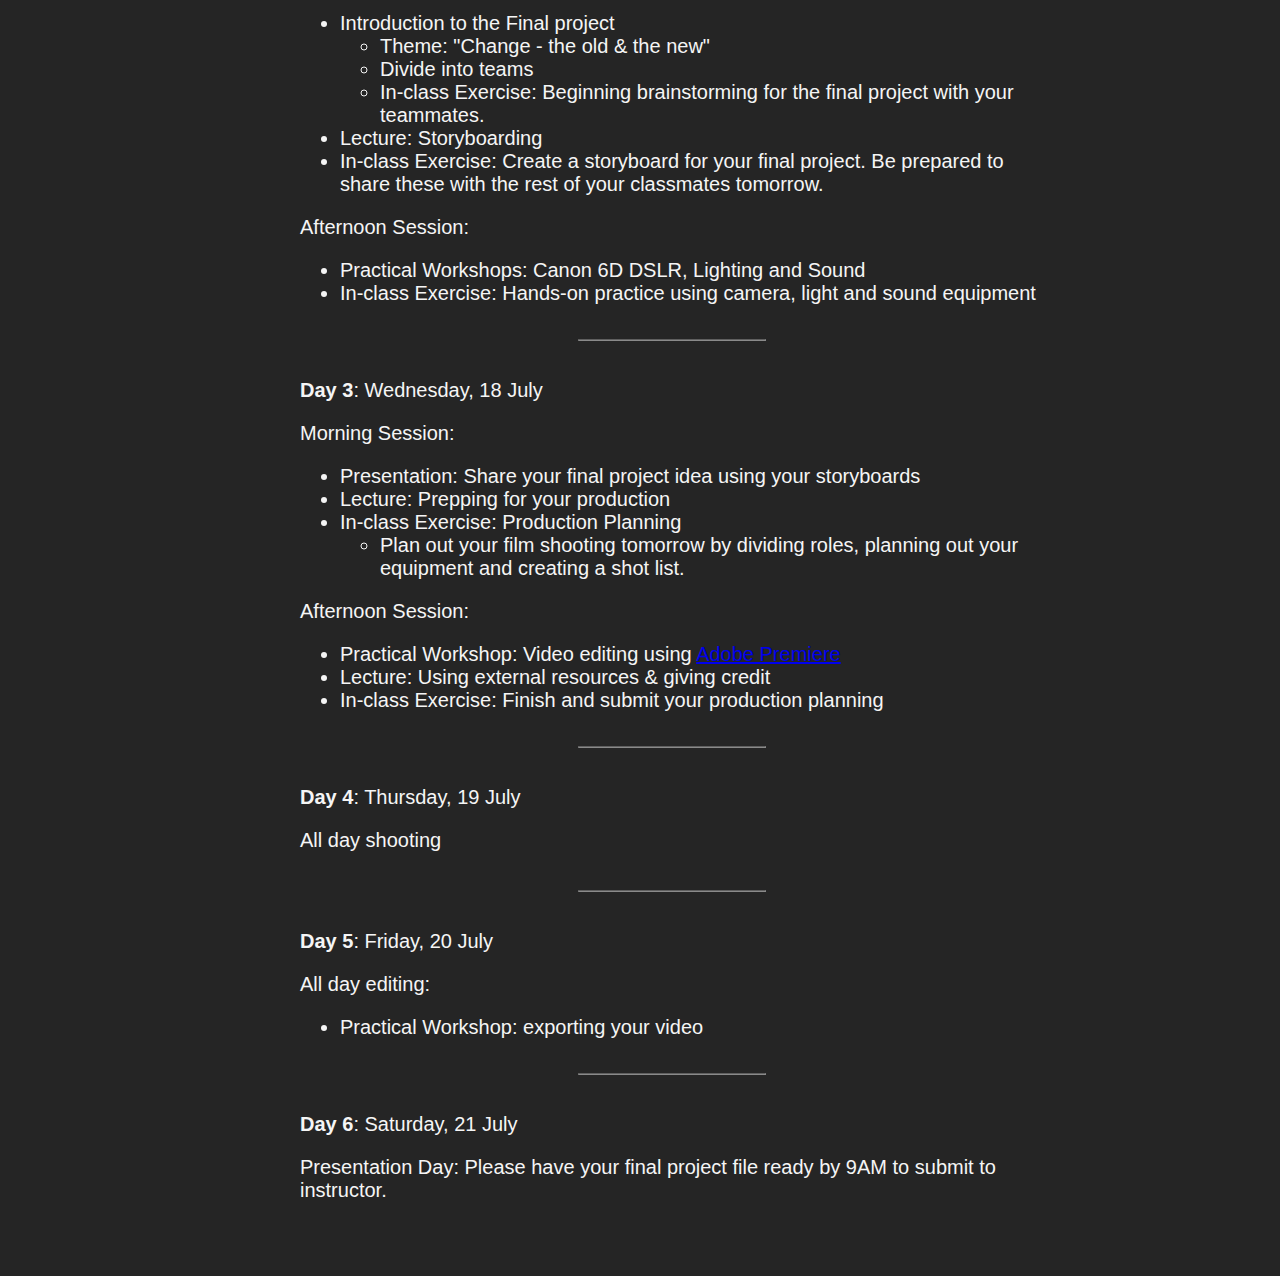
<file: syllabus.html>
<!DOCTYPE html>
<html lang="en">
<head>
    <meta charset="UTF-8">
    <title>Syllabus | Digital Filmmaking</title>
    <link rel="stylesheet" href="https://fonts.googleapis.com/icon?family=Material+Icons">
    <link rel="stylesheet" href="https://code.getmdl.io/1.3.0/material.indigo-pink.min.css">
    <script defer src="https://code.getmdl.io/1.3.0/material.min.js"></script>
    <link href="style.css" rel="stylesheet">
</head>
<body>
<div class="mdl-layout mdl-js-layout mdl-layout--fixed-drawer
            mdl-layout--fixed-header">
    <header class="mdl-layout__header">
        <div class="mdl-layout__header-row">
            <div class="mdl-layout-spacer"></div>
        </div>
    </header>
    <div class="mdl-layout__drawer">
        <span class="mdl-layout-title"><a id="main-link" href="index.html">Digital<br>Filmmaking</a></span>
        <nav class="mdl-navigation">
            <a class="mdl-navigation__link" href="syllabus.html"><span class="nav-link">Syllabus</span></a>
            <a class="mdl-navigation__link" href="slides.html"><span class="nav-link">Slides</span></a>
            <a class="mdl-navigation__link" href="projects.html"><span class="nav-link">Projects</span></a>
        </nav>
    </div>
    <main class="mdl-layout__content">
        <div class="page-content">
            <div class="content">
                <h5 class="content-title">Digital Filmmaking: Telling Stories Through Technology</h5>
                <hr>
                <p>NYUSPS at NYU Shanghai High School Academy 2018</p>
                <p>Course Number: HSAD-NI110</p>
                <hr>
                <h6 class="content-subtitle">General Course Information</h6>
                <p><b>Instructor</b>: Jiwon Shin [ jiwon.shin@nyu.edu ]</p>
                <p><b>Class Dates</b>: July 16th – July 21st, 2018</p>
                <p><b>Class Time</b>: 9:00 AM – 5:00 PM</p>
                <p><b>Class Location</b>: 824 – 8th floor</p>
                <hr>
                <h6 class="content-subtitle">Course Description</h6>
                <br>
                <p>China has the second-largest film market in the world, with some experts estimating that this growing industry will surpass the American market by 2018. Today, no matter where a film is produced, most movies are shot digitally. If you are considering a career in filmmaking, this program will introduce you to the essential skills needed for advanced study in college. This course will allow you to gain a thorough understanding of the technical aspects of this digital art form including lens usage, light metering techniques, blocking, and professional conventions. You will work in small production crews and share different responsibilities, learning about writing, producing, storyboarding, cinematography, audio recording, and editing. In addition, you will explore how to develop creative concepts and how to capture them digitally—from the first shoot to the final edit. Morning and afternoon sessions will provide hands-on instruction, which will conclude in a showcase screening of your final film. You will shoot outdoors at local venues in Shanghai, gaining valuable experience and a finished digital portfolio piece.
                </p>
                <hr>
                <h6 class="content-subtitle">Course Prerequisites</h6>
                <br>
                <p>Attendance is a prerequisite to participation in this course. All students are expected to arrive to class on time and remain present for the duration of the class.</p>
                <hr>
                <h6 class="content-subtitle">Course Structure / Method</h6>
                <br>
                <p>This course contains a combination of lectures, workshops and field work. Please refer to the schedule section for exact details of the structure of each day's class.</p>
                <hr>
                <h6 class="content-subtitle">Course Learning Outcomes</h6>
                <ol>
                <li>Develop a fundamental skill set for producing video and audio assets</li>
                <li>Develop an understanding of storytelling fundamentals</li>
                <li>Learn how to use production processes to take an idea and make it come to life</li>
                <li>Gain experience and confidence working with media production equipment and software</li>
                <li>Gain experience collaborating with others in both creative and technical processes</li>
                </ol>
                <hr>
                <h6 class="content-subtitle">Communication Policy</h6>
                <br>
                <p>Please contact me at jiwon.shin@nyu.edu for any questions or concerns that you may have in regard to your assignments and/or final project. All inquiries will be answered within 24 hours.</p>
                <hr>
                <h6 class="content-subtitle">Course Expectations</h6>
                <ul>
                <li>Attendance is mandatory. Every class builds off the previous one so it is vital to be present for every lesson. Unexcused absences or habitual lateness will negatively impact the knowledge gained from this class. If you are going to be late or absent, please email me in advance. If you have an emergency, please let me know as soon as you can.</li>
                <li>You are expected to attend and participate actively in all lectures, workshops and field work. Absence in Day 2's workshop will prevent you from being able to use the filming equipment essential for this class. There are no exceptions to this.</li>
                <li>Be prepared to work in groups on the assignments.</li>
                <li>You are expected to present your work in class. Explaining your work to other people is a great way to better understand the material and answer questions for yourself.</li>
                <li>Ask questions. If you do not ask questions, I can only assume you understand the material completely.</li>
                </ul>
                <p><b>Final Project</b>:</p>
                <p>The final project is an opportunity to show what you have learned this past week. We expect your project to:</p>
                <ul>
                <li>Only uses footage that was taken by yourself or group members.</li>
                <li>Credit music or any materials that aren’t yours at the end of the video.</li>
                </ul>
                <p>It is very important that everyone in the group is equally involved in the development of this project. The final project deadline is 9AM, 21 July.</p>
                <hr>
                <h6 class="content-subtitle">Required and Recommended Material</h6>
                <br>
                <p><a href="https://www.adobe.com/products/premiere.html?sdid=KKQOM&mv=search&s_kwcid=AL!3085!3!247426746941!e!!g!!adobe%20premiere&ef_id=WuqN5QAAC4KPBpJ_:20180715075313:s">Adobe Premiere</a>: will be provided for in-class use.</p>
                <hr>
                <h6 class="content-subtitle">Grading / Assessment</h6>
                <br>
                <p>Students will be graded on a Pass/Not Pass basis; final grade will be either P (Pass) or NP (No Pass). Under this grading option, students will receive a final grade of P for work that is clearly passing, i.e., which would earn a letter grade of C or better. For work below this level (i.e., equivalent to C-, D+, D, D-, or F), students will receive a grade of NP.</p>
                <p>Your grade will be based on the following:</p>
                <ul>
                    <li>20% Participation</li>
                    <li>20% Mobile Video Assignment</li>
                    <li>10% Storyboarding Assignment</li>
                    <li>10% Production Planning Assignment</li>
                    <li>40% Final Project</li>
                </ul>
                <hr>
                <h6 class="content-subtitle">Course Policies</h6>
                <br>
                <p><b>Equipment Policy</b>:</p>
                <p>All filming, lighting and sound equipment will be checked out from the IMA Lab. Checked out equipment must be returned at the end of each day. It is your responsibility to take care of the equipment that you have checked out. You will be asked to replace any broken or missing equipment. Please email the instructor for any issues / concerns.</p>
                <hr>
                <h6 class="content-subtitle">NYUSPS Policies</h6>
                <p>NYUSPS policies regarding the Family Educational Rights and Privacy Act (FERPA), Academic Integrity and Plagiarism, Students with Disabilities Statement, and Standards of Classroom Behavior among others can be found on the NYU Classes Academic Policies tab for all course sites as well as on the University and NYUSPS websites. Every student is responsible for reading, understanding, and complying with all of these policies.</p>
                <p>The full list of policies can be found at the web links below:</p>
                <ul>
                <li><a class="content-link" href="http://www.nyu.edu/about/policies-guidelines-compliance.html">University</a></li>
                <li><a class="content-link" href="http://sps.nyu.edu/academics/academic-policies-and-procedures.html">NYUSPS</a></li>
                </ul>
                <hr>
                <h6 class="content-subtitle">Schedule</h6>
                <br>
                <p><b>Day 1</b>: Monday, 16 July</p>
                <p>Morning Session:</p>
                <ul>
                    <li>Introductions: Course Syllabus Review and Get to know each other</li>
                    <li>Lecture: What is Storytelling?</li>
                    <li>In-class Exercise: Storytelling Exercise (part 1)</li>
                    <ul>
                        <li>Prepare to tell a short story (1 - 3 minutes) about yourself.</li>
                        <li>You can introduce yourself to class and talk generally about what kind of person you are. What do you like to do in your free time? What are your interests and hobbies? You can also talk about a specific meaningful or interesting experience you have had.</li>
                        <li>Think of this exercise as telling a short verbal autobiography.</li>
                    </ul>
                    <li>Lecture: History of Film</li>
                </ul>
                <p>Afternoon Session:</p>
                <ul>
                    <li>In-class Exercise: Storytelling Exercise (part 2)</li>
                    <ul>
                        <li>Tell your story that you told for the Storytelling Exercise (part 1) through a video. The video version of your story can be as detailed, abstract or literal as you want.</li>
                        <li>Create the video ONLY using your mobile phone. This means you will be recording your footage on your mobile phone as well as editing your recorded footage.</li>
                        <li>Recommended video editor apps:</li>
                        <ul>
                            <li>iPhone: <a href="https://itunes.apple.com/us/app/splice-video-editor-movie-maker-by-gopro/id409838725?mt=8">Splice</a>, <a href="https://itunes.apple.com/us/app/imovie/id377298193?mt=8">iMovie</a>, <a href="https://itunes.apple.com/us/app/videorama-video-editor/id1049690233?mt=8">Videorama</a></li>
                            <li>Android: <a href="https://play.google.com/store/apps/details?id=com.quvideo.xiaoying">Viva Video</a>, <a href="https://play.google.com/store/apps/details?id=com.nexstreaming.app.kinemasterfree">KineMaster</a></li>
                        </ul>
                        <li>Upload your finished video to <a href="http://www.youku.com/">youku</a> (or any other online video platform of your choice) and email your instructor with the link by 4pm.</li>
                    </ul>
                    <li>Presentation: Show the video version of your story.</li>
                </ul>
                <br>
                <hr style="width: 25%; display: block; margin: auto;">
                <br>
                <p><b>Day 2</b>: Tuesday, 17 July</p>
                <p>Morning Session:</p>
                <ul>
                    <li>Introduction to the Final project</li>
                    <ul>
                        <li>Theme: "Change - the old & the new"</li>
                        <li>Divide into teams</li>
                        <li>In-class Exercise: Beginning brainstorming for the final project with your teammates.</li>
                    </ul>
                    <li>Lecture: Storyboarding</li>
                    <li>In-class Exercise: Create a storyboard for your final project. Be prepared to share these with the rest of your classmates tomorrow.</li>
                </ul>
                <p>Afternoon Session:</p>
                <ul>
                    <li>Practical Workshops: Canon 6D DSLR, Lighting and Sound</li>
                    <li>In-class Exercise: Hands-on practice using camera, light and sound equipment</li>
                </ul>
                <br>
                <hr style="width: 25%; display: block; margin: auto;">
                <br>
                <p><b>Day 3</b>: Wednesday, 18 July</p>
                <p>Morning Session:</p>
                <ul>
                    <li>Presentation: Share your final project idea using your storyboards</li>
                    <li>Lecture: Prepping for your production</li>
                    <li>In-class Exercise: Production Planning</li>
                    <ul>
                        <li>Plan out your film shooting tomorrow by dividing roles, planning out your equipment and creating a shot list.</li>
                    </ul>
                </ul>
                <p>Afternoon Session:</p>
                <ul>
                    <li>Practical Workshop: Video editing using <a href="https://helpx.adobe.com/premiere-pro/tutorials.html">Adobe Premiere</a></li>
                    <li>Lecture: Using external resources & giving credit</li>
                    <li>In-class Exercise: Finish and submit your production planning</li>
                </ul>
                <br>
                <hr style="width: 25%; display: block; margin: auto;">
                <br>
                <p><b>Day 4</b>: Thursday, 19 July</p>
                <p>All day shooting</p>
                <br>
                <hr style="width: 25%; display: block; margin: auto;">
                <br>
                <p><b>Day 5</b>: Friday, 20 July</p>
                <p>All day editing:</p>
                <ul>
                    <li>Practical Workshop: exporting your video</li>
                </ul>
                <br>
                <hr style="width: 25%; display: block; margin: auto;">
                <br>
                <p><b>Day 6</b>: Saturday, 21 July</p>
                <p>Presentation Day: Please have your final project file ready by 9AM to submit to instructor.</p>
                <br>
                <br>
                <br>
            </div>
        </div>
    </main>
</div>
</body>
</html>
</file>
<file: style.css>
body, html{
    margin: 0;
    background: #252525;
    font-family: "Helvetica Neue", sans-serif;
    color: whitesmoke;
}

hr{
    opacity: 0.5;
    margin: 2em 0;
}

.nav{
    width: calc(20vw - 5em);
    position: fixed;
    height: 100vh;
    left: 0;
    top: 0;
    margin: 2.5em;
}

.main{
    width: calc(80vw - 5em);
    margin: 2.5em;
    margin-left: 20vw;
}

.content{
    width: 75%;
    margin-left: 12px;
}

.main-title{
    font-size: 2.5em;
    margin: 0;
}

.sub-title{
    font-size: 1.5em;
    margin: 1.5em 0;
}

.home-title.main-title{
    font-size: 20vh;
    text-align: center;
    color: whitesmoke;
    margin: 12.5vh 0;
}

.home.nav-items{
    margin-left: 12.5vw;
}

.home-title.sub-title{
    font-size: 5vh;
    display: inline-block;
    width: 25vw;
    text-align: center;
}

.nav-link{
    text-decoration: none;
    color: whitesmoke;
    font-style: normal;
    transition: background-color 1s, color 1s, font-style 1s;
}

.nav-link:hover{
    background-color: whitesmoke;
    color: #252525;
    font-style: italic;
}

.mdl-layout__header, .mdl-layout__drawer{
    background-color: #252525;
    color: whitesmoke;
    border: none;
    box-shadow: none;
}

.mdl-layout__drawer{
    width: 22.5%
}

.mdl-layout__drawer>.mdl-layout__title, .mdl-layout__drawer>.mdl-layout-title{
    line-height: 42px;
    padding-left: 24px;
    font-size: 35px;
    margin: 64px 0 24px 0;
    font-weight: bold;
}

.mdl-layout__drawer .mdl-navigation .mdl-navigation__link{
    font-size: 24px;
    padding-left: 24px;
    color: whitesmoke;
}

.mdl-layout--fixed-drawer>.mdl-layout__content{
    margin-left: 22.5%;
}

/*.mdl-layout__drawer .mdl-navigation{*/
    /*-webkit-flex-direction: unset;*/
    /*flex-direction: unset;*/
/*}*/

.mdl-layout__drawer .mdl-navigation .mdl-navigation__link:hover{
    background: none;
}

.content-title{
    font-size: 2em;
    margin-top: 0;
}

.content-subtitle{
    font-size: 1.5em;
    margin: 0;
}

.content p, .content li{
    font-size: 1.25em;
}

a#main-link{
    color: white;
    text-decoration: none;
    font-weight: bold;
}

/*@media (max-width: 1200px) {*/
    /*.nav{*/
        /*width: 250px;*/
        /*position: fixed;*/
        /*height: 100vh;*/
        /*left: 0;*/
        /*top: 0;*/
        /*margin: 2.5em;*/
    /*}*/

    /*.main{*/
        /*width: calc(100vw - 250px - 5em);*/
        /*margin: 2.5em;*/
        /*margin-left: calc(250px + 5em);*/
    /*}*/
/*}*/
</file>
